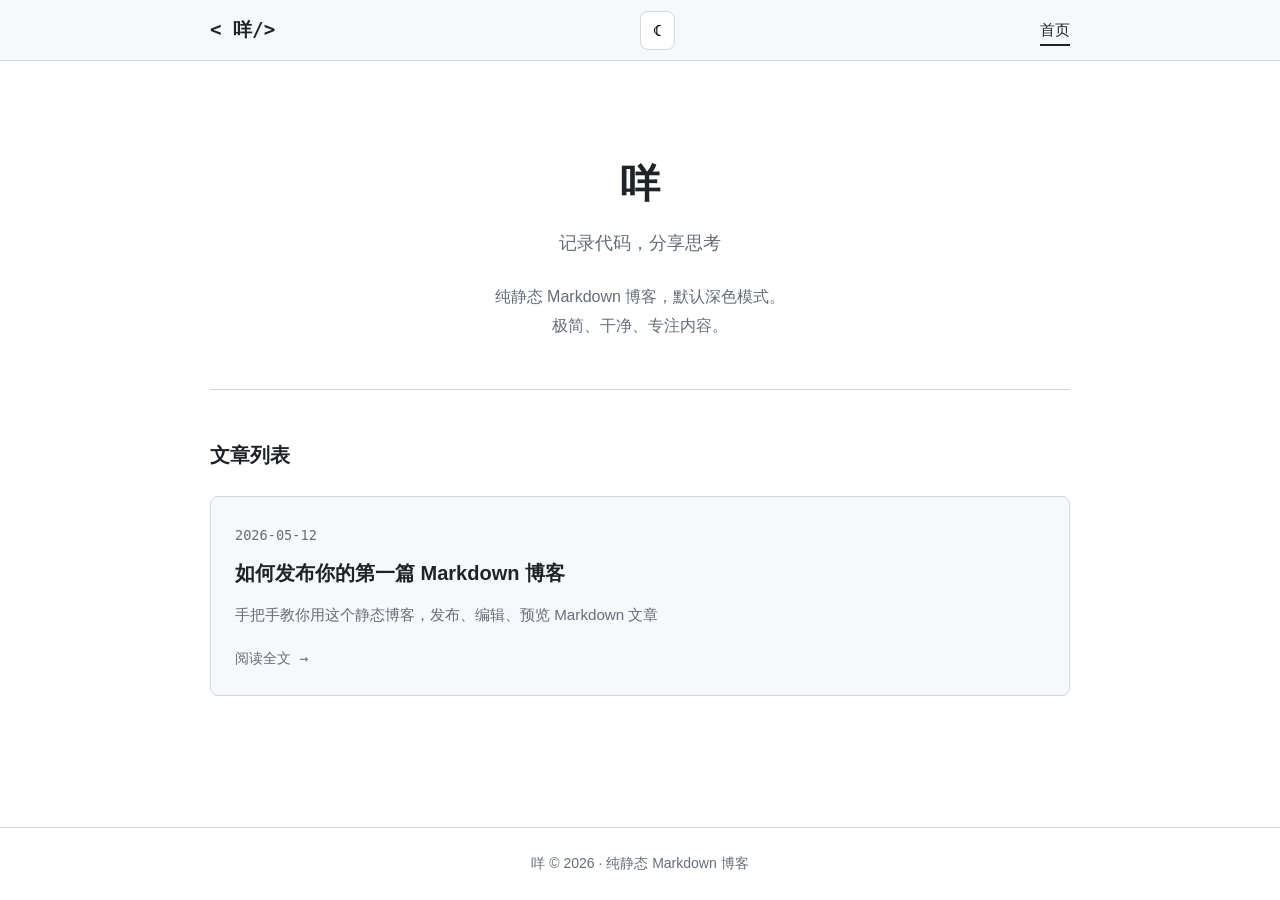
<file: index.html>
<!DOCTYPE html>
<html lang="zh-CN" data-theme="dark">
<head>
    <meta charset="UTF-8">
    <meta name="viewport" content="width=device-width, initial-scale=1.0">
    <meta name="description" content="咩 - 记录技术成长，分享编程心得">
    <meta name="theme-color" content="#1e1e2e">
    <title>咩 - 博客</title>
    <link rel="stylesheet" href="css/style.css">
    <link rel="stylesheet" href="js/vendor/prism.css">
</head>
<body>
    <header class="header">
        <nav class="nav">
            <div class="nav-brand">
                <a href="index.html">&lt; 咩/&gt;</a>
            </div>
            <div class="nav-actions">
                <button class="theme-toggle" id="themeToggle" aria-label="切换主题">
                    <span class="theme-icon dark-icon">☀</span>
                    <span class="theme-icon light-icon">☾</span>
                </button>
                <button class="nav-toggle" id="navToggle" aria-label="菜单">
                    <span></span>
                    <span></span>
                    <span></span>
                </button>
            </div>
            <ul class="nav-menu" id="navMenu">
                <li><a href="index.html" class="active">首页</a></li>
            </ul>
        </nav>
    </header>

    <main class="main">
        <section class="hero">
            <h1>咩</h1>
            <p class="subtitle">记录代码，分享思考</p>
            <p class="intro">
                纯静态 Markdown 博客，默认深色模式。<br>
                极简、干净、专注内容。
            </p>
        </section>

        <section class="articles">
            <h2 class="section-title">文章列表</h2>
            <div class="article-list" id="articleList">
                <div class="loading">加载中...</div>
            </div>
        </section>
    </main>

    <footer class="footer">
        <p>咩 © 2026 · 纯静态 Markdown 博客</p>
    </footer>

    <script src="js/vendor/prism.js"></script>
    <script src="js/vendor/prism-autoloader.js" data-autoloader-path="js/vendor/components/"></script>
    <script src="js/main.js"></script>
</body>
</html>
</file>
<file: css/style.css>
:root {
    --bg-primary: #1e1e1e;
    --bg-secondary: #2a2a2a;
    --bg-code: #282c34;
    --text-primary: #c9d1d9;
    --text-secondary: #8b949e;
    --border: #3d3d3d;
    --link: #58a6ff;
    --link-hover: #79c0ff;
    --code-text: #e6edf3;
    --code-keyword: #ff7b72;
    --code-string: #a5d6ff;
    --code-number: #79c0ff;
    --code-comment: #8b949e;
    --code-inline-bg: #3d3d3d;
    --code-inline-text: #f0f6fc;
    --shadow: rgba(0, 0, 0, 0.35);
    --gradient: linear-gradient(135deg, #2a2a2a 0%, #1e1e1e 100%);
}

[data-theme="light"] {
    --bg-primary: #ffffff;
    --bg-secondary: #f6f8fa;
    --bg-code: #f6f8fa;
    --text-primary: #1f2328;
    --text-secondary: #656d76;
    --border: #d0d7de;
    --link: #0969da;
    --link-hover: #0a58ca;
    --code-text: #24292f;
    --code-keyword: #cf222e;
    --code-string: #0a3069;
    --code-number: #0550ae;
    --code-comment: #6e7781;
    --code-inline-bg: #e6e8eb;
    --code-inline-text: #d73a49;
    --shadow: rgba(0, 0, 0, 0.1);
    --gradient: linear-gradient(135deg, #f6f8fa 0%, #ffffff 100%);
}

* {
    margin: 0;
    padding: 0;
    box-sizing: border-box;
}

html {
    transition: background-color 0.3s ease, color 0.3s ease;
}

body {
    font-family: -apple-system, BlinkMacSystemFont, "Segoe UI", Roboto, "Helvetica Neue", Arial, sans-serif;
    background: var(--bg-primary);
    color: var(--text-primary);
    line-height: 1.7;
    font-size: 16px;
    min-height: 100vh;
    display: flex;
    flex-direction: column;
    transition: background-color 0.3s ease, color 0.3s ease;
}

a {
    color: var(--link);
    text-decoration: none;
    transition: color 0.2s;
}

a:hover {
    color: var(--link-hover);
}

.header {
    background: var(--bg-secondary);
    border-bottom: 1px solid var(--border);
    position: sticky;
    top: 0;
    z-index: 100;
    transition: background-color 0.3s ease, border-color 0.3s ease;
}

.nav {
    max-width: 900px;
    margin: 0 auto;
    padding: 0 20px;
    display: flex;
    justify-content: space-between;
    align-items: center;
    height: 60px;
}

.nav-brand a {
    font-family: "SF Mono", "Fira Code", Consolas, monospace;
    font-size: 1.2rem;
    font-weight: 700;
    color: var(--text-primary);
}

.nav-actions {
    display: flex;
    align-items: center;
    gap: 12px;
}

.theme-toggle {
    background: var(--bg-primary);
    border: 1px solid var(--border);
    border-radius: 8px;
    padding: 8px 12px;
    cursor: pointer;
    font-size: 1.1rem;
    display: flex;
    align-items: center;
    justify-content: center;
    transition: all 0.2s;
}

.theme-toggle:hover {
    background: var(--border);
}

.theme-icon {
    transition: opacity 0.2s;
}

.dark-icon {
    display: block;
}

.light-icon {
    display: none;
}

[data-theme="light"] .dark-icon {
    display: none;
}

[data-theme="light"] .light-icon {
    display: block;
}

.nav-toggle {
    display: none;
    flex-direction: column;
    gap: 5px;
    background: none;
    border: none;
    cursor: pointer;
    padding: 8px;
}

.nav-toggle span {
    width: 22px;
    height: 2px;
    background: var(--text-primary);
    transition: all 0.3s;
}

.nav-menu {
    display: flex;
    gap: 32px;
    list-style: none;
}

.nav-menu a {
    color: var(--text-secondary);
    font-size: 0.95rem;
    padding: 8px 0;
    position: relative;
}

.nav-menu a:hover,
.nav-menu a.active {
    color: var(--text-primary);
}

.nav-menu a.active::after {
    content: "";
    position: absolute;
    bottom: 0;
    left: 0;
    right: 0;
    height: 2px;
    background: var(--text-primary);
}

.main {
    flex: 1;
    max-width: 900px;
    margin: 0 auto;
    padding: 48px 20px;
    width: 100%;
}

.hero {
    text-align: center;
    padding: 40px 0 48px;
    border-bottom: 1px solid var(--border);
    margin-bottom: 48px;
    transition: border-color 0.3s ease;
}

.hero h1 {
    font-family: "SF Mono", "Fira Code", Consolas, monospace;
    font-size: 2.5rem;
    font-weight: 700;
    margin-bottom: 12px;
    letter-spacing: -0.02em;
}

.subtitle {
    color: var(--text-secondary);
    font-size: 1.1rem;
    margin-bottom: 24px;
}

.intro {
    color: var(--text-secondary);
    font-size: 1rem;
    line-height: 1.8;
    max-width: 560px;
    margin: 0 auto;
}

.section-title {
    font-size: 1.25rem;
    font-weight: 600;
    margin-bottom: 24px;
    color: var(--text-primary);
}

.article-list {
    display: flex;
    flex-direction: column;
    gap: 16px;
}

.loading {
    color: var(--text-secondary);
    text-align: center;
    padding: 40px;
}

.article-card {
    display: block;
    padding: 24px;
    background: var(--bg-secondary);
    border: 1px solid var(--border);
    border-radius: 8px;
    transition: all 0.2s;
    cursor: pointer;
}

.article-card:hover {
    border-color: var(--text-secondary);
    transform: translateY(-2px);
    box-shadow: 0 4px 12px var(--shadow);
}

.article-date {
    font-family: "SF Mono", "Fira Code", Consolas, monospace;
    font-size: 0.85rem;
    color: var(--text-secondary);
}

.article-title {
    font-size: 1.25rem;
    font-weight: 600;
    margin: 8px 0 12px;
    color: var(--text-primary);
}

.article-card:hover .article-title {
    color: var(--link);
}

.article-summary {
    color: var(--text-secondary);
    font-size: 0.95rem;
    margin-bottom: 16px;
    line-height: 1.7;
}

.read-more {
    font-size: 0.9rem;
    color: var(--text-secondary);
    font-family: "SF Mono", "Fira Code", Consolas, monospace;
}

.article-card:hover .read-more {
    color: var(--link);
}

.post-page {
    animation: fadeIn 0.3s ease;
}

@keyframes fadeIn {
    from { opacity: 0; transform: translateY(10px); }
    to { opacity: 1; transform: translateY(0); }
}

.back-link {
    display: inline-flex;
    align-items: center;
    gap: 8px;
    color: var(--text-secondary);
    font-size: 0.9rem;
    margin-bottom: 32px;
    cursor: pointer;
}

.back-link:hover {
    color: var(--link);
}

.post-header {
    margin-bottom: 40px;
    padding-bottom: 24px;
    border-bottom: 1px solid var(--border);
}

.post-title {
    font-size: 2rem;
    font-weight: 700;
    margin-bottom: 12px;
    line-height: 1.3;
}

.post-date {
    font-family: "SF Mono", "Fira Code", Consolas, monospace;
    font-size: 0.9rem;
    color: var(--text-secondary);
}

.post-meta {
    display: flex;
    align-items: center;
    gap: 12px;
    flex-wrap: wrap;
}

.post-tag {
    font-size: 0.8rem;
    padding: 2px 12px;
    border: 1px solid var(--border);
    border-radius: 999px;
    color: var(--text-secondary);
}

.post-content {
    font-size: 1rem;
    line-height: 1.8;
}

.post-content h1 {
    font-size: 1.75rem;
    font-weight: 700;
    margin: 40px 0 20px;
}

.post-content h2 {
    font-size: 1.4rem;
    font-weight: 600;
    margin: 36px 0 16px;
    padding-bottom: 8px;
    border-bottom: 2px solid var(--border);
}

.post-content h3 {
    font-size: 1.15rem;
    font-weight: 600;
    margin: 28px 0 12px;
}

.post-content h4 {
    font-size: 1rem;
    font-weight: 600;
    margin: 24px 0 10px;
}

.post-content h5,
.post-content h6 {
    font-size: 0.95rem;
    font-weight: 600;
    margin: 20px 0 8px;
}

.post-content p {
    margin-bottom: 16px;
}

.post-content ul,
.post-content ol {
    margin: 16px 0 20px 24px;
    padding: 0;
}

.post-content li {
    margin-bottom: 4px;
    padding-left: 4px;
}

.post-content li:last-child {
    margin-bottom: 0;
}

.post-content strong {
    font-weight: 600;
}

.post-content code {
    font-family: "SF Mono", "Fira Code", Consolas, monospace;
    background: var(--code-inline-bg);
    color: var(--code-inline-text);
    padding: 2px 8px;
    border-radius: 4px;
    font-size: 0.9em;
}

.post-content pre {
    background: var(--bg-code);
    border: 1px solid var(--border);
    border-radius: 10px;
    padding: 24px;
    overflow-x: auto;
    margin: 24px 0;
    font-family: "SF Mono", "Fira Code", Consolas, monospace;
    font-size: 0.9rem;
    line-height: 1.7;
    box-shadow: 0 2px 8px rgba(0, 0, 0, 0.1);
    white-space: pre-wrap;
    word-break: break-word;
    position: relative;
}

.post-content pre .copy-btn {
    position: absolute;
    top: 12px;
    right: 12px;
    background: var(--bg-primary);
    border: 1px solid var(--border);
    border-radius: 6px;
    padding: 6px 12px;
    color: var(--text-secondary);
    font-size: 0.8rem;
    cursor: pointer;
    transition: all 0.2s;
    font-family: inherit;
}

.post-content pre .copy-btn:hover {
    background: var(--border);
    color: var(--text-primary);
}

.post-content pre .copy-btn.copied {
    background: var(--link);
    color: white;
    border-color: var(--link);
}

.post-content pre code {
    background: none;
    padding: 0;
    color: var(--code-text);
    font-size: inherit;
    white-space: pre-wrap;
    word-break: break-word;
}

.post-content blockquote {
    border-left: 3px solid var(--link);
    padding: 12px 20px;
    margin: 20px 0;
    background: var(--bg-secondary);
    border-radius: 0 8px 8px 0;
    color: var(--text-secondary);
}

.post-content hr {
    border: none;
    border-top: 1px solid var(--border);
    margin: 32px 0;
}

.post-content a {
    text-decoration: underline;
    text-underline-offset: 2px;
}

.directory-tree {
    background: var(--bg-code);
    border: 1px solid var(--border);
    color: var(--code-text);
    padding: 20px 24px;
    border-radius: 10px;
    margin: 24px 0;
    font-family: "SF Mono", "Fira Code", Consolas, monospace;
    font-size: 0.9rem;
    line-height: 1.8;
    overflow-x: auto;
}

.directory-tree .folder {
    color: var(--code-string);
}

.directory-tree .file {
    color: var(--code-number);
}

.step-box {
    background: var(--bg-secondary);
    border-left: 3px solid var(--link);
    padding: 20px 24px;
    margin: 24px 0;
    border-radius: 0 8px 8px 0;
}

.step-number {
    font-family: "SF Mono", "Fira Code", Consolas, monospace;
    font-size: 0.85rem;
    color: var(--link);
    margin-bottom: 8px;
}

.step-title {
    font-size: 1.1rem;
    font-weight: 600;
    margin-bottom: 12px;
}

.tip-box {
    background: var(--bg-secondary);
    border-left: 3px solid #f0b429;
    padding: 16px 20px;
    margin: 24px 0;
    border-radius: 0 8px 8px 0;
    color: var(--text-secondary);
}

.tip-box strong {
    color: #f0b429;
}

.post-content table {
    width: 100%;
    border-collapse: collapse;
    margin: 24px 0;
    font-size: 0.95rem;
}

.post-content table th,
.post-content table td {
    border: 1px solid var(--border);
    padding: 12px 16px;
    text-align: left;
}

.post-content table th {
    background: var(--bg-secondary);
    font-weight: 600;
}

.post-content table tr:nth-child(even) {
    background: rgba(0, 0, 0, 0.05);
}

[data-theme="dark"] .post-content table tr:nth-child(even) {
    background: rgba(255, 255, 255, 0.05);
}

.footer {
    border-top: 1px solid var(--border);
    padding: 24px 20px;
    text-align: center;
    color: var(--text-secondary);
    font-size: 0.875rem;
    transition: border-color 0.3s ease;
}

@media (max-width: 768px) {
    .nav-toggle {
        display: flex;
    }

    .nav-actions {
        gap: 8px;
    }

    .theme-toggle {
        padding: 6px 10px;
        font-size: 1rem;
    }

    .nav-menu {
        position: absolute;
        top: 60px;
        left: 0;
        right: 0;
        flex-direction: column;
        background: var(--bg-secondary);
        border-bottom: 1px solid var(--border);
        padding: 16px 20px;
        gap: 0;
        display: none;
        box-shadow: 0 4px 12px var(--shadow);
    }

    .nav-menu.active {
        display: flex;
    }

    .nav-menu li {
        padding: 12px 0;
        border-bottom: 1px solid var(--border);
    }

    .nav-menu li:last-child {
        border-bottom: none;
    }

    .hero h1 {
        font-size: 2rem;
    }

    .hero {
        padding: 32px 0 40px;
    }

    .main {
        padding: 32px 16px;
    }

    .article-card {
        padding: 20px;
    }

    .post-title {
        font-size: 1.5rem;
    }

    .post-content pre {
        margin: 20px -16px;
        border-radius: 0;
        border-left: none;
        border-right: none;
    }

    .step-box {
        margin: 20px -16px;
        border-radius: 0;
        padding: 16px 20px;
    }
}
</file>
<file: js/vendor/prism.css>
code[class*=language-],pre[class*=language-]{color:#ccc;background:0 0;font-family:Consolas,Monaco,'Andale Mono','Ubuntu Mono',monospace;font-size:1em;text-align:left;white-space:pre;word-spacing:normal;word-break:normal;word-wrap:normal;line-height:1.5;-moz-tab-size:4;-o-tab-size:4;tab-size:4;-webkit-hyphens:none;-moz-hyphens:none;-ms-hyphens:none;hyphens:none}pre[class*=language-]{padding:1em;margin:.5em 0;overflow:auto}:not(pre)>code[class*=language-],pre[class*=language-]{background:#2d2d2d}:not(pre)>code[class*=language-]{padding:.1em;border-radius:.3em;white-space:normal}.token.block-comment,.token.cdata,.token.comment,.token.doctype,.token.prolog{color:#999}.token.punctuation{color:#ccc}.token.attr-name,.token.deleted,.token.namespace,.token.tag{color:#e2777a}.token.function-name{color:#6196cc}.token.boolean,.token.function,.token.number{color:#f08d49}.token.class-name,.token.constant,.token.property,.token.symbol{color:#f8c555}.token.atrule,.token.builtin,.token.important,.token.keyword,.token.selector{color:#cc99cd}.token.attr-value,.token.char,.token.regex,.token.string,.token.variable{color:#7ec699}.token.entity,.token.operator,.token.url{color:#67cdcc}.token.bold,.token.important{font-weight:700}.token.italic{font-style:italic}.token.entity{cursor:help}.token.inserted{color:green}
</file>
